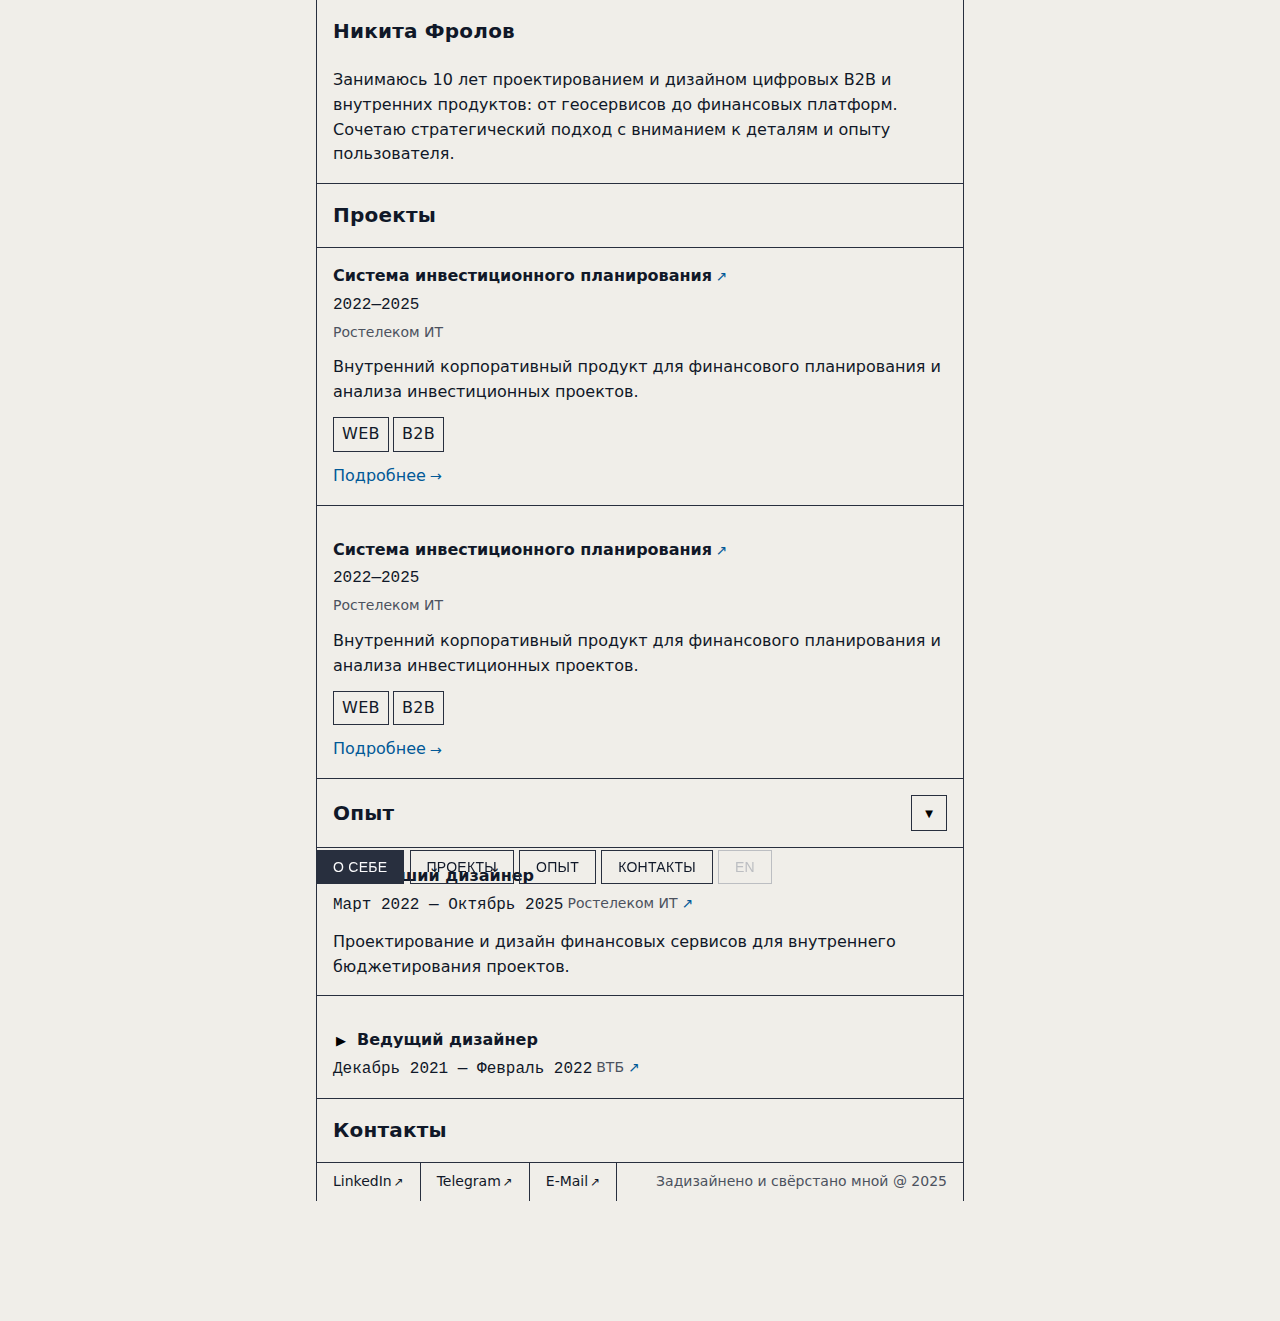
<file: index.html>
<!doctype html>
<html lang="ru">
<head>
  <meta charset="utf-8" />
  <meta name="viewport" content="width=device-width, initial-scale=1" />
  <title>Никита Фролов</title>
  <link rel="stylesheet" href="styles.css" />
</head>
<body>

<main class="container">
  <!-- ABOUT -->
  <section id="about" class="panel">
    <div class="about__panel-body">
      <h2 class="h2 about__title">Никита Фролов</h2>
      <p class="text16 about__text">
        Занимаюсь 10 лет проектированием и дизайном цифровых B2B и внутренних продуктов:
        от геосервисов до финансовых платформ. Сочетаю стратегический подход с вниманием
        к деталям и опыту пользователя.
      </p>
    </div>
  </section>

  <!-- PROJECTS -->
  <section id="projects" class="panel">
    <header class="panel__header">
      <h2 class="h2">Проекты</h2>
    </header>

    <div class="panel__body">
      <article class="card project">
        <div class="card__inner">
          <div class="project__title-row">
            <h3 class="h3">Система инвестиционного планирования</h3>
            <a class="link-ext" href="#" aria-label="Внешняя ссылка"></a>
          </div>

          <div class="project__meta">
            <p class="mono16">2022—2025</p>
            <p class="text14">Ростелеком ИТ</p>
          </div>

          <p class="text16 project__desc">
            Внутренний корпоративный продукт для финансового планирования и анализа инвестиционных проектов.
          </p>

          <ul class="tags" aria-label="Теги">
            <li class="tag"><span class="caps16">WEB</span></li>
            <li class="tag"><span class="caps16">B2B</span></li>
          </ul>

          <div style="margin-top: 12px;">
            <a class="link-more" href="#">Подробнее</a>
          </div>
        </div>
      </article>
      <article class="card project">
        <div class="card__inner">
          <div class="project__title-row">
            <h3 class="h3">Система инвестиционного планирования</h3>
            <a class="link-ext" href="#" aria-label="Внешняя ссылка"></a>
          </div>

          <div class="project__meta">
            <p class="mono16">2022—2025</p>
            <p class="text14">Ростелеком ИТ</p>
          </div>

          <p class="text16 project__desc">
            Внутренний корпоративный продукт для финансового планирования и анализа инвестиционных проектов.
          </p>

          <ul class="tags" aria-label="Теги">
            <li class="tag"><span class="caps16">WEB</span></li>
            <li class="tag"><span class="caps16">B2B</span></li>
          </ul>

          <div style="margin-top: 12px;">
            <a class="link-more" href="#">Подробнее</a>
          </div>
        </div>
      </article>
    </div>
  </section>

  <!-- EXPERIENCE -->
  <section id="experience" class="panel">
    <header class="panel__header">
      <h2 class="h2">Опыт</h2>
      <button class="chevron chevron-toggle-all" type="button" aria-expanded="true" aria-label="Свернуть или развернуть все">▼</button>
    </header>

    <div class="panel__body">
      <article class="card exp" data-exp>
        <div class="card__inner">
          <div class="exp__row">
            <button class="chevron chevron--small chevron-btn" type="button" aria-expanded="true" aria-label="Свернуть или развернуть">▼</button>
            <h3 class="h3">Старший дизайнер</h3>
          </div>

          <div class="exp__meta">
            <p class="mono16">Март 2022 — Октябрь 2025</p>
            <p class="text14">Ростелеком ИТ <a class="link-ext" href="#" aria-label="Сайт компании"></a></p>
          </div>

          <div class="exp__body experience-card__body">
            <p class="text16">Проектирование и дизайн финансовых сервисов для внутреннего бюджетирования проектов.</p>
          </div>
        </div>
      </article>

      <article class="card exp" data-exp style="margin-top: 16px;">
        <div class="card__inner">
          <div class="exp__row">
            <button class="chevron chevron--small chevron-btn" type="button" aria-expanded="false" aria-label="Свернуть или развернуть">▶</button>
            <h3 class="h3">Ведущий дизайнер</h3>
          </div>

          <div class="exp__meta">
            <p class="mono16">Декабрь 2021 — Февраль 2022</p>
            <p class="text14">ВТБ <a class="link-ext" href="#" aria-label="Сайт компании"></a></p>
          </div>

          <div class="exp__body experience-card__body" hidden>
            <p class="text16">Проектирование кабинета сотрудника фронт-офиса банка.</p>
          </div>
        </div>
      </article>
    </div>
  </section>

  <!-- CONTACTS -->
  <section id="contacts" class="panel">
    <header class="panel__header">
      <h2 class="h2">Контакты</h2>
    </header>

    <div class="contacts__body">
      <ul class="contacts__list">
        <li><a class="contact-btn text14" href="#">LinkedIn</a></li>
        <li><a class="contact-btn text14" href="#">Telegram</a></li>
        <li><a class="contact-btn text14" href="mailto:nikita@example.com">E-Mail</a></li>
      </ul>
      <p class="text14" style="padding-right: 16px">Задизайнено и свёрстано мной @ 2025</p>
    </div>
  </section>
</main>

<!-- Bottom menu -->
<nav class="menu" aria-label="Навигация">
  <div class="menu__nav">
    <button class="menu__btn caps14 menu__btn--active" data-scroll="#about">О СЕБЕ</button>
    <button class="menu__btn caps14" data-scroll="#projects">ПРОЕКТЫ</button>
    <button class="menu__btn caps14" data-scroll="#experience">ОПЫТ</button>
    <button class="menu__btn caps14" data-scroll="#contacts">КОНТАКТЫ</button>
    <button class="menu__btn caps14 menu__btn--disabled" type="button">EN</button>
  </div>

  <button class="menu__burger caps14" type="button" data-burger>
    ☰ МЕНЮ
  </button>
</nav>

<div class="menu__overlay" data-overlay hidden>
  <div class="menu__panel" role="dialog" aria-label="Меню">
    <button class="menu__btn caps14" data-scroll="#about">О СЕБЕ</button>
    <button class="menu__btn caps14" data-scroll="#projects">ПРОЕКТЫ</button>
    <button class="menu__btn caps14" data-scroll="#experience">ОПЫТ</button>
    <button class="menu__btn caps14" data-scroll="#contacts">КОНТАКТЫ</button>
    <button class="menu__btn caps14 menu__btn--disabled" type="button">EN</button>
  </div>
</div>

<script src="script.js"></script>
</body>
</html>
</file>
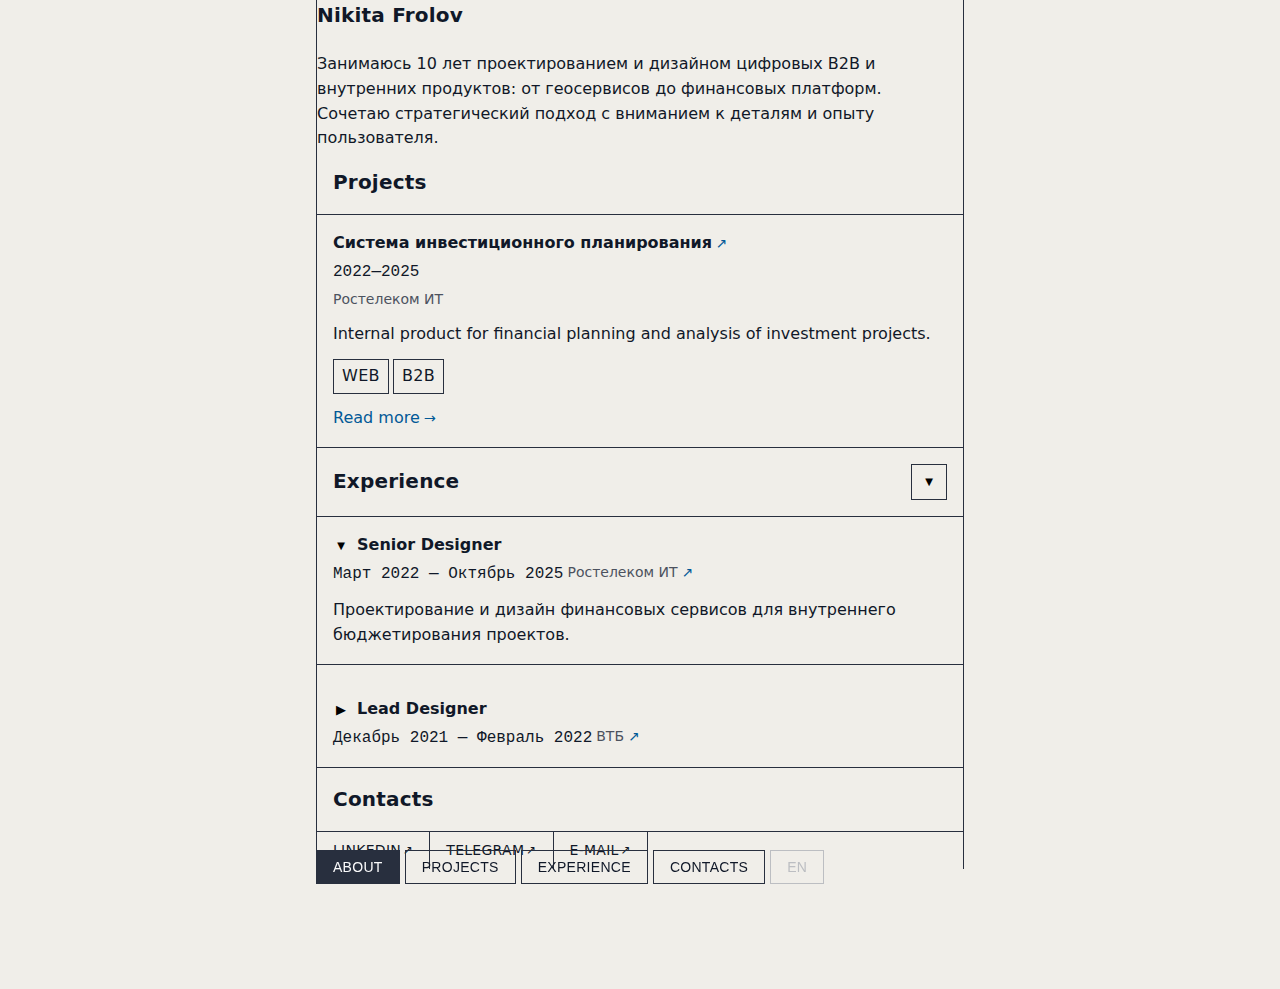
<file: en/index.html>
<!doctype html>
<html lang="en">
<head>
  <meta charset="utf-8" />
  <meta name="viewport" content="width=device-width, initial-scale=1" />
  <title>Nikita Frolov</title>
  <link rel="stylesheet" href="../styles.css" />
</head>
<body>

<main class="container">
  <!-- ABOUT -->
  <section id="about" class="panel">
    <div class="panel__body">
      <h2 class="h2 about__title">Nikita Frolov</h2>
      <p class="text16 about__text">
        Занимаюсь 10 лет проектированием и дизайном цифровых B2B и внутренних продуктов:
        от геосервисов до финансовых платформ. Сочетаю стратегический подход с вниманием
        к деталям и опыту пользователя.
      </p>
    </div>
  </section>

  <!-- PROJECTS -->
  <section id="projects" class="panel">
    <header class="panel__header">
      <h2 class="h2">Projects</h2>
    </header>

    <div class="panel__body">
      <article class="card project">
        <div class="card__inner">
          <div class="project__title-row">
            <h3 class="h3">Система инвестиционного планирования</h3>
            <a class="link-ext" href="#" aria-label="Внешняя ссылка"></a>
          </div>

          <div class="project__meta">
            <p class="mono16">2022—2025</p>
            <p class="text14">Ростелеком ИТ</p>
          </div>

          <p class="text16 project__desc">
            Internal product for financial planning and analysis of investment projects.
          </p>

          <ul class="tags" aria-label="Теги">
            <li class="tag"><span class="caps16">WEB</span></li>
            <li class="tag"><span class="caps16">B2B</span></li>
          </ul>

          <div style="margin-top: 12px;">
            <a class="link-more" href="#">Read more</a>
          </div>
        </div>
      </article>
    </div>
  </section>

  <!-- EXPERIENCE -->
  <section id="experience" class="panel">
    <header class="panel__header">
      <h2 class="h2">Experience</h2>
      <button class="chevron chevron-toggle-all" type="button" aria-expanded="true" aria-label="Свернуть или развернуть все">▼</button>
    </header>

    <div class="panel__body">
      <article class="card exp" data-exp>
        <div class="card__inner">
          <div class="exp__row">
            <button class="chevron chevron--small chevron-btn" type="button" aria-expanded="true" aria-label="Свернуть или развернуть">▼</button>
            <h3 class="h3">Senior Designer</h3>
          </div>

          <div class="exp__meta">
            <p class="mono16">Март 2022 — Октябрь 2025</p>
            <p class="text14">Ростелеком ИТ <a class="link-ext" href="#" aria-label="Сайт компании"></a></p>
          </div>

          <div class="exp__body experience-card__body">
            <p class="text16">Проектирование и дизайн финансовых сервисов для внутреннего бюджетирования проектов.</p>
          </div>
        </div>
      </article>

      <article class="card exp" data-exp style="margin-top: 16px;">
        <div class="card__inner">
          <div class="exp__row">
            <button class="chevron chevron--small chevron-btn" type="button" aria-expanded="false" aria-label="Свернуть или развернуть">▶</button>
            <h3 class="h3">Lead Designer</h3>
          </div>

          <div class="exp__meta">
            <p class="mono16">Декабрь 2021 — Февраль 2022</p>
            <p class="text14">ВТБ <a class="link-ext" href="#" aria-label="Сайт компании"></a></p>
          </div>

          <div class="exp__body experience-card__body" hidden>
            <p class="text16">Проектирование кабинета сотрудника фронт-офиса банка.</p>
          </div>
        </div>
      </article>
    </div>
  </section>

  <!-- CONTACTS -->
  <section id="contacts" class="panel">
    <header class="panel__header">
      <h2 class="h2">Contacts</h2>
    </header>

    <div class="panel__body">
      <ul class="contacts__list">
        <li><a class="contact-btn caps14" href="#">LINKEDIN</a></li>
        <li><a class="contact-btn caps14" href="#">TELEGRAM</a></li>
        <li><a class="contact-btn caps14" href="mailto:nikita@example.com">E-MAIL</a></li>
      </ul>
    </div>
  </section>
</main>

<!-- Bottom menu -->
<nav class="menu" aria-label="Навигация">
  <div class="menu__nav">
    <button class="menu__btn caps14 menu__btn--active" data-scroll="#about">ABOUT</button>
    <button class="menu__btn caps14" data-scroll="#projects">PROJECTS</button>
    <button class="menu__btn caps14" data-scroll="#experience">EXPERIENCE</button>
    <button class="menu__btn caps14" data-scroll="#contacts">CONTACTS</button>
    <button class="menu__btn caps14 menu__btn--disabled" type="button">EN</button>
  </div>

  <button class="menu__burger caps14" type="button" data-burger>
    ☰ MENU
  </button>
</nav>

<div class="menu__overlay" data-overlay hidden>
  <div class="menu__panel" role="dialog" aria-label="Меню">
    <button class="menu__btn caps14" data-scroll="#about">ABOUT</button>
    <button class="menu__btn caps14" data-scroll="#projects">PROJECTS</button>
    <button class="menu__btn caps14" data-scroll="#experience">EXPERIENCE</button>
    <button class="menu__btn caps14" data-scroll="#contacts">CONTACTS</button>
    <button class="menu__btn caps14 menu__btn--disabled" type="button">EN</button>
  </div>
</div>

<script src="../script.js"></script>
</body>
</html>
</file>
<file: styles.css>
:root {
  /* Colors */
  --bg-100: #F0EEE9;

  --black-100: #101828;
  --black-90:  #282F3E;
  --black-75:  #4C525E;
  --black-50:  #808080;
  --black-25:  #BCBEC2;
  --black-10:  #E5E5E5;
  --black-2:   #FAFAFB;

  --white-100: #FFFFFF;
  --accent-100:#025997;

  /* Typography */
  --font-main: "Geist", system-ui, -apple-system, BlinkMacSystemFont, "Segoe UI", sans-serif;
  --font-mono: "Geist Mono", ui-monospace, SFMono-Regular, Menlo, Monaco, Consolas, "Liberation Mono", "Courier New", monospace;

  --fs-h2: 20px;
  --fs-h3: 16px;
  --fs-16: 16px;
  --fs-14: 14px;

  --lh: 1.55;

  /* Spacing */
  --s-2: 2px;
  --s-4: 4px;
  --s-8: 8px;
  --s-12: 12px;
  --s-16: 16px;
  --s-21: 21px;

  /* Layout */
  --desktop-content: 648px; /* 4 columns of your 8-col grid: 4*126 + 3*48 = 648 */
  --menu-gap: 8px;
  --menu-safe: 16px;
}

* { box-sizing: border-box; }
html { scroll-behavior: smooth; }

body {
  margin: 0;
  background: var(--bg-100);
  color: var(--black-100);
  font-family: var(--font-main);
  line-height: var(--lh);
}

/* Container matches your narrow desktop column */
.container {
  width: min(var(--desktop-content), calc(100% - 32px));
  margin: 0 auto;
  /* padding: var(--s-16) 0; */
  padding-bottom: 120px; /* space for fixed menu */
}

/* Text styles */
.h2 {
  margin: 0;
  font-size: var(--fs-h2);
  font-weight: 700;
  letter-spacing: 0.01em;
}

.h3 {
  margin: 0;
  font-size: var(--fs-h3);
  font-weight: 700;
}

.text16 {
  margin: 0;
  font-size: var(--fs-16);
  font-weight: 400;
  letter-spacing: 0;
}

.text14 {
  margin: 0;
  font-size: var(--fs-14);
  font-weight: 400;
  letter-spacing: 0;
  color: var(--black-75);
}

.mono16 {
  margin: 0;
  font-size: var(--fs-16);
  font-family: var(--font-mono);
  font-weight: 400;
}

.caps16 {
  font-size: var(--fs-16);
  text-transform: uppercase;
  letter-spacing: 0.02em;
}

.caps14 {
  font-size: 14px;
  text-transform: uppercase;
  letter-spacing: 0.02em;
}

/* Panels (sections) */
.panel {
  border-left: 1px solid var(--black-90);
  border-right: 1px solid var(--black-90);
  /* border-bottom: 1px solid var(--black-90); */
  background: transparent;
  margin: 0 0 /*var(--s-16)*/;
}

.panel__header {
  padding: var(--s-16);
  border-bottom: 1px solid var(--black-90);
  display: flex;
  align-items: center;
  justify-content: space-between;
  gap: var(--s-16);
}

.panel__body {
  /* padding: var(--s-16); */
}

.panel__body--tight { padding-top: 0; }

/* About */
.about__title { margin-bottom: var(--s-21); }
.about__text { max-width: 60ch; }
.about__panel-body { 
  padding: var(--s-16); 
  border-bottom: 1px solid var(--black-90);
}

/* Cards inside panels */
.card {
  border-bottom: 1px solid var(--black-90);
  background: transparent;
}

.card__inner { padding: var(--s-16); }

.card + .card { margin-top: var(--s-16); }

/* Project card */
.project__title-row {
  display: flex;
  align-items: baseline;
  gap: var(--s-4);
  margin-bottom: var(--s-4);
}
.project__meta { display: grid; gap: var(--s-4); }
.project__desc { margin: var(--s-12) 0; }

.tags {
  display: flex;
  flex-wrap: wrap;
  gap: var(--s-4);
  list-style: none;
  padding: 0;
  margin: 0;
}
.tag {
  border: 1px solid var(--black-90);
  border-radius: 0;
  padding: 4px 8px;
  background: transparent;
  display: inline-flex;
  align-items: center;
  justify-content: center;
}

/* Links */
.link-ext,
.link-more {
  color: var(--accent-100);
  text-decoration: none;
  display: inline-flex;
  align-items: center;
  gap: var(--s-4);
  font-weight: 500;
  font-size: var(--fs-16);
}
.link-ext::after { content: "↗"; font-size: 0.85em; }
.link-more::after { content: "→"; font-size: 0.9em; }
.link-ext:hover,
.link-more:hover { text-decoration: underline; }

/* Experience */
.exp__row {
  display: flex;
  align-items: center;
  gap: var(--s-8);
}
.chevron {
  width: 36px;
  height: 36px;
  border: 1px solid var(--black-90);
  border-radius: 0px;
  background: transparent;
  cursor: pointer;
  display: inline-flex;
  align-items: center;
  justify-content: center;
}
.chevron--small {
  width: auto;
  height: auto;
  border: none;
  border-radius: 0;
  padding: 0;
  min-width: 16px;
}
.chevron--small:hover { color: var(--accent-100); }
.exp__meta { margin-top: var(--s-4); display: flex; flex-wrap: wrap; gap: var(--s-4); }
.exp__body { margin-top: var(--s-12); }
[hidden] { display: none !important; }

/* Contacts */
.contacts__body {
  display: flex;
  flex-direction: row;
  justify-content: space-between;
  align-items: center;
}

.contacts__list {
  list-style: none;
  padding: 0;
  margin: 0;
  display: flex;
  flex-wrap: wrap;
  /* gap: var(--s-8); */
}
.contact-btn {
  border-right: 1px solid var(--black-90);
  border-radius: 0px;
  background: transparent;
  color: var(--black-100);
  padding: 8px 16px;
  text-decoration: none;
  display: inline-flex;
  align-items: center;
  gap: var(--s-2);
}
.contact-btn::after { content: "↗"; font-size: 0.85em; }
.contact-btn:hover { background: var(--black-25); }

/* Fixed bottom menu (pill group, not a full-width bar) */
.menu {
  position: fixed;
  left: 50%;
  transform: translateX(-50%);
  bottom: var(--menu-safe);
  width: min(var(--desktop-content), calc(100% - 32px));
  display: flex;
  gap: var(--menu-gap);
  align-items: center;
  justify-content: flex-start;
  z-index: 50;
}

.menu__btn {
  border: 1px solid var(--black-90);
  border-radius: 0px;
  background: transparent;
  color: var(--black-100);
  padding: 8px 16px;
  cursor: pointer;
}
.menu__btn:hover:not(.menu__btn--active):not(.menu__btn--disabled) {
  background: var(--black-25);
}
.menu__btn--active {
  background: var(--black-90);
  color: var(--black-2);
}
.menu__btn--disabled {
  color: var(--black-25);
  border-color: var(--black-25);
  cursor: default;
  pointer-events: none;
}

/* Mobile: burger only */
.menu__burger { display: none; }

@media (max-width: 648px) {
  /* On mobile you said burger, but keep active indication */
  .menu { justify-content: space-between; }
  .menu__nav { display: none; }
  .menu__burger {
    display: inline-flex;
    gap: 6px;
    align-items: center;
    border: 1px solid var(--black-90);
    border-radius: 0px;
    background: transparent;
    padding: 8px 12px;
    cursor: pointer;
  }
  .menu__overlay {
    position: fixed;
    inset: 0;
    background: rgba(0,0,0,0.25);
    z-index: 49;
  }
  .menu__overlay[hidden] { display: none !important; }

  .menu__panel {
    position: fixed;
    left: 50%;
    transform: translateX(-50%);
    bottom: calc(var(--menu-safe) + 52px);
    width: min(var(--desktop-content), calc(100% - 32px));
    border: 1px solid var(--black-90);
    background: var(--bg-100);
    padding: var(--s-16);
    display: grid;
    gap: var(--s-8);
  }
}
</file>
